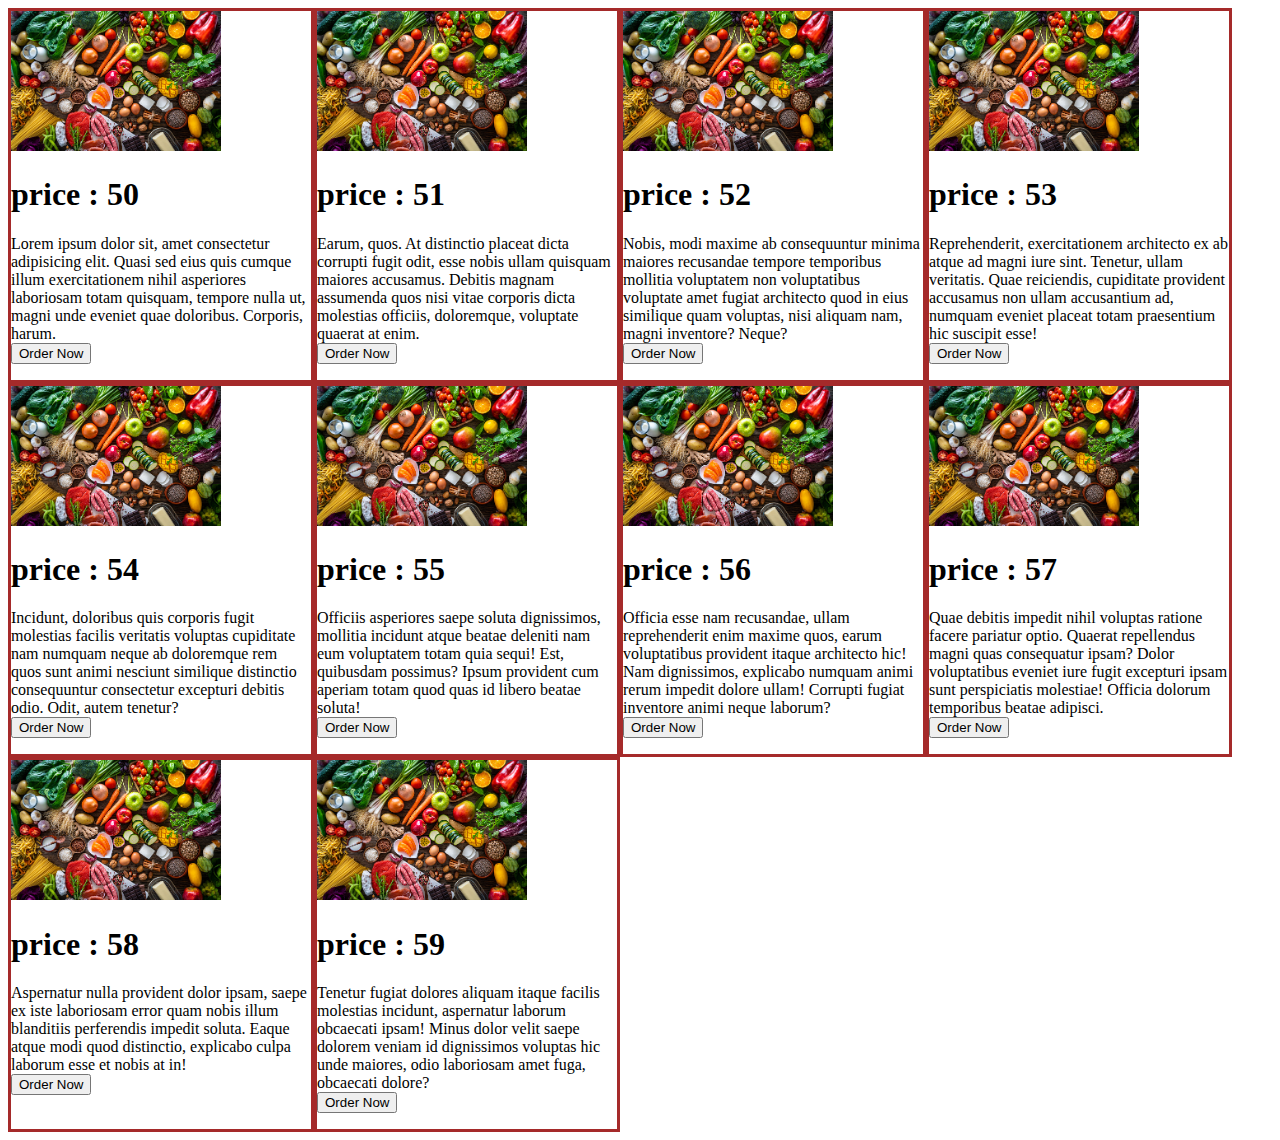
<file: responsive.html>
<!DOCTYPE html>
<html lang="en">

<head>
  <meta charset="UTF-8">
  <meta http-equiv="X-UA-Compatible" content="IE=edge">
  <meta name="viewport" content="width=device-width, initial-scale=1.0">
  <title>Responsive</title>
  <style>
    .container {
      display: flex;
      flex-wrap: wrap;

    }

    .food {
      width: 300px;
      border: 3px solid brown;
    }

    .food img {
      width: 70%;

    }
  </style>
</head>

<body>
  <div class="container">
    <div class="food">
      <img src="food.jpg" alt="">
      <h1>price : 50</h1>
      <p>Lorem ipsum dolor sit, amet consectetur adipisicing elit. Quasi sed eius quis cumque illum exercitationem nihil
        asperiores laboriosam totam quisquam, tempore nulla ut, magni unde eveniet quae doloribus. Corporis,
        harum.<br><button class="button">Order Now</button></p>
    </div>
    <div class="food">
      <img src="food.jpg" alt="">
      <h1>price : 51</h1>
      <p>Earum, quos. At distinctio placeat dicta corrupti fugit odit, esse nobis ullam quisquam maiores accusamus.
        Debitis magnam assumenda quos nisi vitae corporis dicta molestias officiis, doloremque, voluptate quaerat at
        enim.<br><button class="button">Order Now</button></p>
    </div>
    <div class="food">
      <img src="food.jpg" alt="">
      <h1>price : 52</h1>
      <p>Nobis, modi maxime ab consequuntur minima maiores recusandae tempore temporibus mollitia voluptatem non
        voluptatibus voluptate amet fugiat architecto quod in eius similique quam voluptas, nisi aliquam nam, magni
        inventore? Neque?<br><button class="button">Order Now</button></p>
    </div>
    <div class="food">
      <img src="food.jpg" alt="">
      <h1>price : 53</h1>
      <p>Reprehenderit, exercitationem architecto ex ab atque ad magni iure sint. Tenetur, ullam veritatis. Quae
        reiciendis, cupiditate provident accusamus non ullam accusantium ad, numquam eveniet placeat totam praesentium
        hic suscipit esse!<br><button class="button">Order Now</button></p>
    </div>
    <div class="food">
      <img src="food.jpg" alt="">
      <h1>price : 54</h1>
      <p>Incidunt, doloribus quis corporis fugit molestias facilis veritatis voluptas cupiditate nam numquam neque ab
        doloremque rem quos sunt animi nesciunt similique distinctio consequuntur consectetur excepturi debitis odio.
        Odit, autem tenetur?<br><button class="button">Order Now</button></p>
    </div>
    <div class="food">
      <img src="food.jpg" alt="">
      <h1>price : 55</h1>
      <p>Officiis asperiores saepe soluta dignissimos, mollitia incidunt atque beatae deleniti nam eum voluptatem totam
        quia sequi! Est, quibusdam possimus? Ipsum provident cum aperiam totam quod quas id libero beatae
        soluta!<br><button class="button">Order Now</button></p>
    </div>
    <div class="food">
      <img src="food.jpg" alt="">
      <h1>price : 56</h1>
      <p>Officia esse nam recusandae, ullam reprehenderit enim maxime quos, earum voluptatibus provident itaque
        architecto hic! Nam dignissimos, explicabo numquam animi rerum impedit dolore ullam! Corrupti fugiat inventore
        animi neque laborum?<br><button class="button">Order Now</button></p>
    </div>
    <div class="food">
      <img src="food.jpg" alt="">
      <h1>price : 57</h1>
      <p>Quae debitis impedit nihil voluptas ratione facere pariatur optio. Quaerat repellendus magni quas consequatur
        ipsam? Dolor voluptatibus eveniet iure fugit excepturi ipsam sunt perspiciatis molestiae! Officia dolorum
        temporibus beatae adipisci.<br><button class="button">Order Now</button></p>
    </div>
    <div class="food">
      <img src="food.jpg" alt="">
      <h1>price : 58</h1>
      <p>Aspernatur nulla provident dolor ipsam, saepe ex iste laboriosam error quam nobis illum blanditiis perferendis
        impedit soluta. Eaque atque modi quod distinctio, explicabo culpa laborum esse et nobis at in!<br><button
          class="button">Order Now</button></p>
    </div>
    <div class="food">
      <img src="food.jpg" alt="">
      <h1>price : 59</h1>
      <p>Tenetur fugiat dolores aliquam itaque facilis molestias incidunt, aspernatur laborum obcaecati ipsam! Minus
        dolor velit saepe dolorem veniam id dignissimos voluptas hic unde maiores, odio laboriosam amet fuga, obcaecati
        dolore?<br><button class="button">Order Now</button></p>
    </div>
  </div>
</body>

</html>
</file>
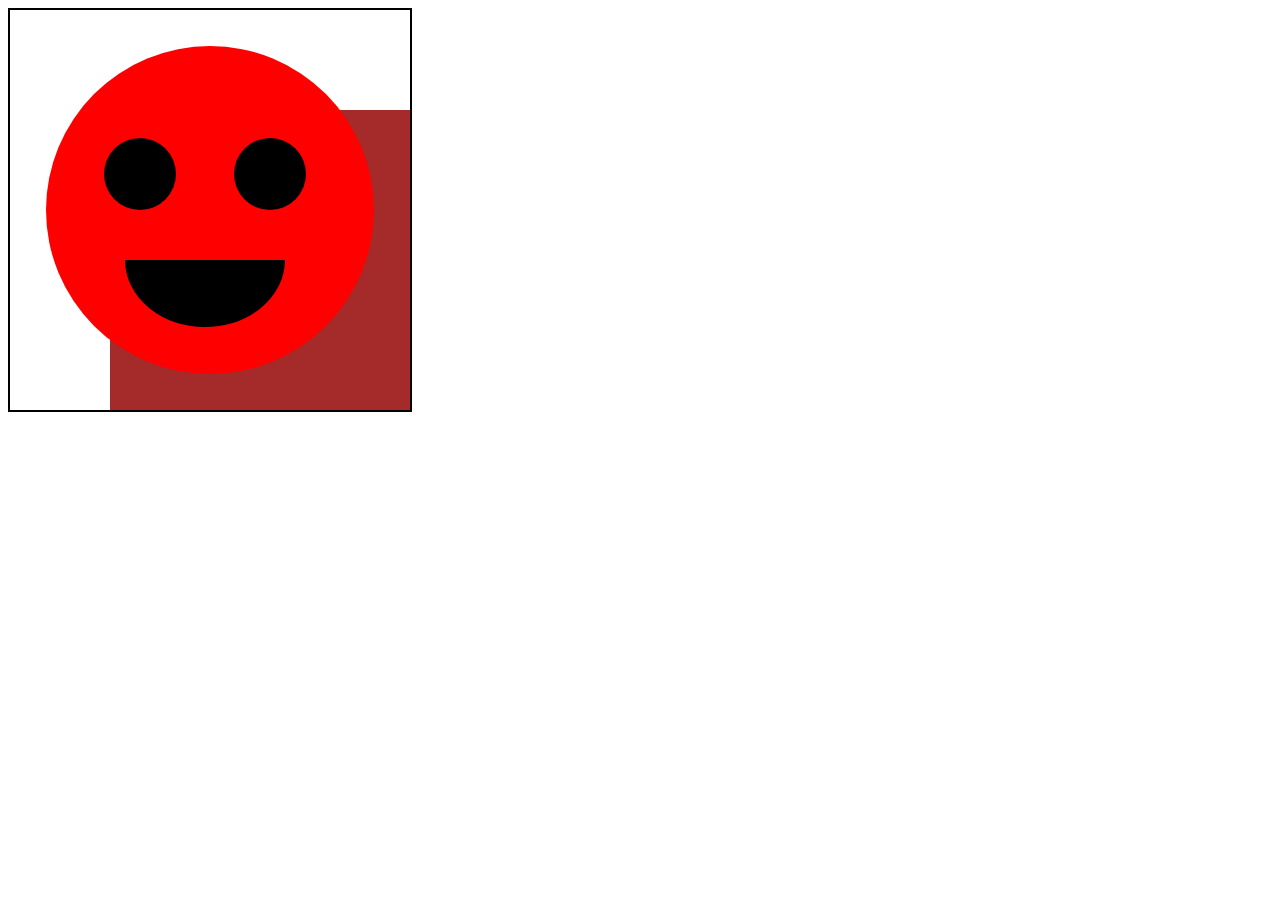
<file: svglearning.html>
<!DOCTYPE html>
<html lang="en">

<head>
  <meta charset="UTF-8">
  <meta http-equiv="X-UA-Compatible" content="IE=edge">
  <meta name="viewport" content="width=device-width, initial-scale=1.0">
  <title>Document</title>
  <style>
    .circle {
      z-index: 1;
    }
  </style>
</head>

<body>
  <svg viewBox="0 0 200 200" style="border: 2px solid black; width: 400px; height: 400px;">
    <rect x="50" y="50" style="width: 200px; height: 300px; fill:brown  ">



    </rect>
    <circle cx="100" cy="100" r="82" fill="red"></circle>
    <circle cx="65" cy="82" r="18" fill="black"></circle>
    <circle cx="130" cy="82" r="18" fill="black"></circle>
    <path d="M65 125 A1, 0.8 0 0,0 130 125" stroke="black" stroke-width="15px"></path>








  </svg>
</body>

</html>
</file>
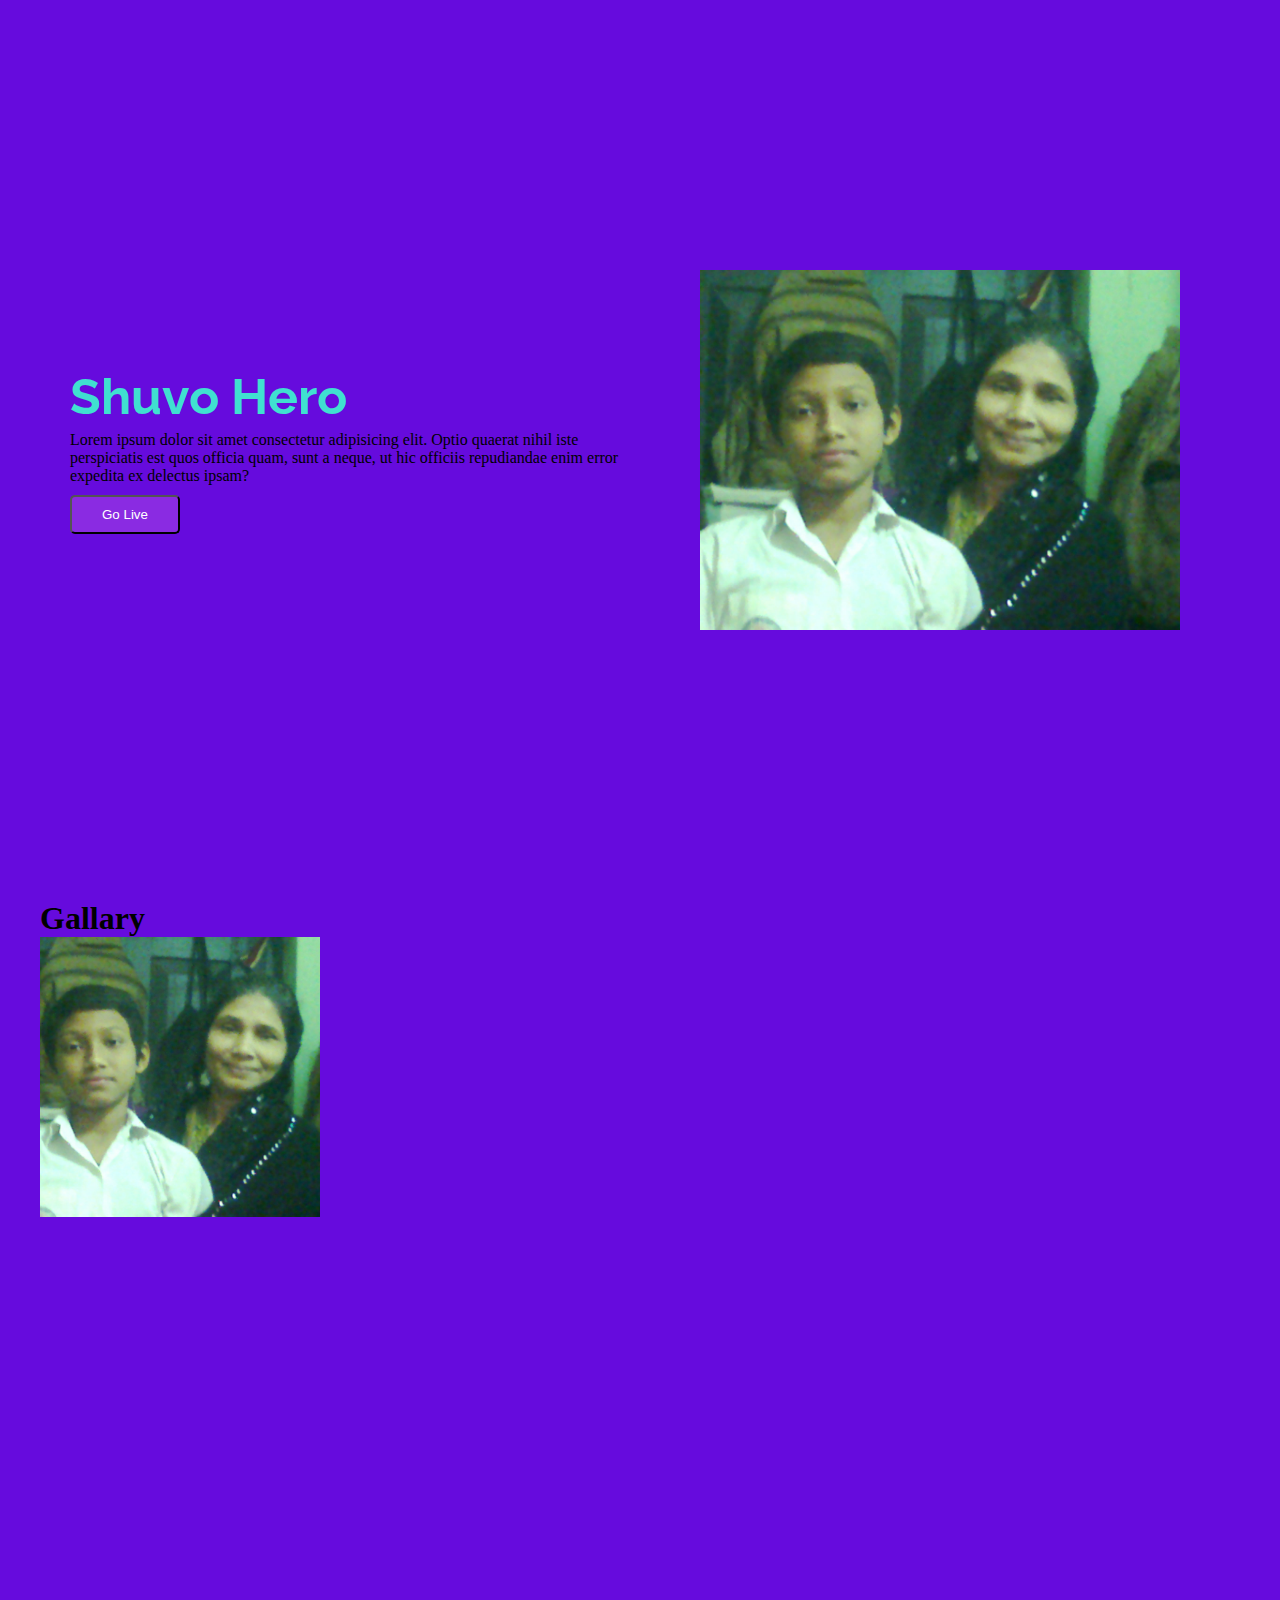
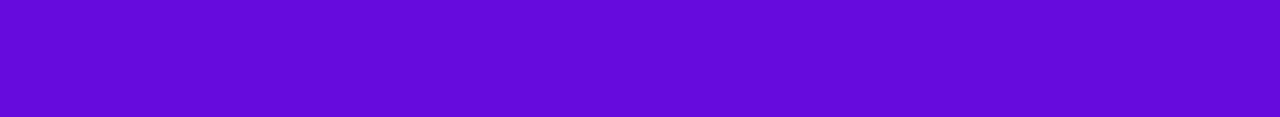
<file: animation file/hovereffect.html>
<!DOCTYPE html>
<html lang="en">

<head>
  <meta charset="UTF-8">
  <meta http-equiv="X-UA-Compatible" content="IE=edge">
  <meta name="viewport" content="width=device-width, initial-scale=1.0">
  <link rel="stylesheet" href="hover-style.css">
  <title>Hover effect</title>
</head>

<body>
  <main class="head">
    <section class="section">
      <div class="section-left">
        <div class="section-main">
          <h1 class="section-tittle">Shuvo Hero</h1>
          <p class="para-section">Lorem ipsum dolor sit amet consectetur adipisicing elit. Optio quaerat nihil iste
            perspiciatis est quos officia quam, sunt a neque, ut hic officiis repudiandae enim error expedita ex
            delectus
            ipsam?</p>
          <button class="button-section">Go Live</button>
        </div>

      </div>
      <div class="section-right">
        <img src="photo0712_001.jpg" alt="">

      </div>
    </section>
    <section>
      <div class="gallary">
        <h1>Gallary</h1>
      </div>
      <div class="gallary-image">

        <div class="border top"></div>
        <div class="border right"></div>
        <div class="border left"></div>
        <div class="border bottom"></div>
        <img src="./photo0712_001.jpg" alt="">

        <div class="galary-info">
          <h1>Shuvo Smile Face</h1>
          <p>Founder of Shuvo Hero</p>

        </div>

      </div>
    </section>
  </main>
</body>

</html>
</file>
<file: animation file/hover-style.css>
@import url('https://fonts.googleapis.com/css2?family=Raleway:wght@500;700&display=swap');


*{
  padding: 0;
  margin: 0;
  }
  body{
    background-color: rgb(102, 11, 221);
    padding: 0 0 500px 0;
  }
  .head{
    max-width: 1200px;
    margin: 0 auto;
    
  }
  .section{
    display: flex;
    width: 100%;
    height: 100vh;
    
  }
  .section-right{
    flex: 1;
    display: flex;
    /* flex-wrap: wrap;
    flex-direction: column;
    order: 1;
    flex-grow: 2; */
    justify-content: center;
    align-items: center;
  }
  .section-left{
    flex:1;
    width: 50%;
    display: flex;
    justify-content: center;
    align-items: center;
    
  }
  .section-right img{
    width: 80%;
    
  }
  .section-main{
    margin-left: 30px;
  }
  .section-tittle{
    color: transparent;
    font-size: 50px;
    font-family: Raleway;
    padding-bottom: 5px;
    position: relative;
   
  }
  .button-section{
    padding:10px 30px ;
    background-color: blueviolet;
    color:white;
    border-radius: 5px ;
    margin-top: 10px;
    transition: .5s;
    
  }
  .button-section:hover{
    background-color: crimson;
    color:darkgray;
    cursor: pointer;
  }
  .section-tittle::before{
    content: 'Shuvo Hero';
    position: absolute;
    color: turquoise;
    top: 0%;
    left: 0%;
    animation: typing 5s linear infinite;
  }
  @keyframes typing {
    0% {
        content: 'S|';
    }

    6% {
        content: 'Sh|';
    }

    12% {
        content: 'Shu|';
    }

    18% {
        content: 'Shuv|';
    }

   24% {
        content: 'Shuvo|';
    }

    30% {
        content: 'Shuvo H|';
    }

    36% {
        content: 'Shuvo He|';
    }

    42% {
        content: 'Shuvo Her|';
    }

    48% {
        content: 'Shuvo Hero|';
    }

    54% {
        content: 'Shuvo Her|';
    }

    60% {
        content: 'Shuvo He|';
    }

    66% {
        content: 'Shuvo H|';
    }

    72% {
        content: 'Shuvo |';
    }

    75% {
        content: 'Shuv|';
    }

    78% {
        content: 'Shu|';
    }

    83% {
        content: 'Sh|';
    }

    85%,
    86% {
        content: 'S|';
    }

    90% {
        content: 'Shuvo Hero|';
    }

    91% {
        content: 'Shuvo Her|';
    }

    92% {
        content: 'Shuvo He|';
    }

    93% {
        content: 'Shuvo H |';
    }

    94% {
        content: 'Shuvo|';
    }

    95% {
        content: 'Shuv|';
    }

    96% {
        content: 'Shu|';
    }
    97% {
      content: 'Sh|';
  }
  98% {
    content: 'S|';
    }
   99% {
     content: '|';
     }
   99% {
     content: '|';
     }


}
.gallary-image{
  width: 280px;
  height: 280px;
  position: relative;
  overflow: hidden;
  

}
.gallary-image img{
  width:100%;
  height: 100%;
  object-fit: cover;
}
.border{
  background-color: rgb(244, 243, 245);
  position: absolute;
  transition: 0.3s ease-in-out;
 

}
.border.top , .border.bottom{
  width: 267px;
  height: 4px;
}
.border.right,.border.left{
  width: 4px;
  height: 267px;
}
.border.top{
  top: 5px;
  right: 100%;
}
.border.bottom{
  bottom: 5px;
  left: 100%;
}

  .border.right{
    right: 5px;
    bottom: 100%;
}
.border.left{
  left: 5px;
  top: 100%;
}
.gallary-image:hover .border.top{
  right: 0%;
  transform: translateX(-5px);
  
}
.gallary-image:hover .border.bottom{
  left: 0%;
  transform: translateX(5px);
}
.gallary-image:hover .border.left{
  top: 0%;
  transform: translateY(5px);
}
.gallary-image:hover .border.right{
  bottom: 0%;
  transform: translateY(-5px);
}

.galary-info{
  position: absolute;
  top: 200px;
  left: 50px;
  color: blueviolet;
  transform: translateY(80px);
  width: 100%;
  height: 100%;
  z-index: 1;
  transition: 0.5s ease-in-out 0.1s;
  
}
.gallary-image:hover .galary-info{
  
  transform: translateY(10px);
  /* transform: scale(1.3) skew(1.6); */
}
.gallary-image::before{
  content: '';
  height: 100%;
  width: 100%;
  background-color: rgba(0, 0, 0, 0.5);
  position: absolute;
  left: 0%;
  top: 0%;
  transition: .3s linear;
  opacity: 0;

}
.gallary-image:hover::before{
  
  opacity: 1;
}
</file>
